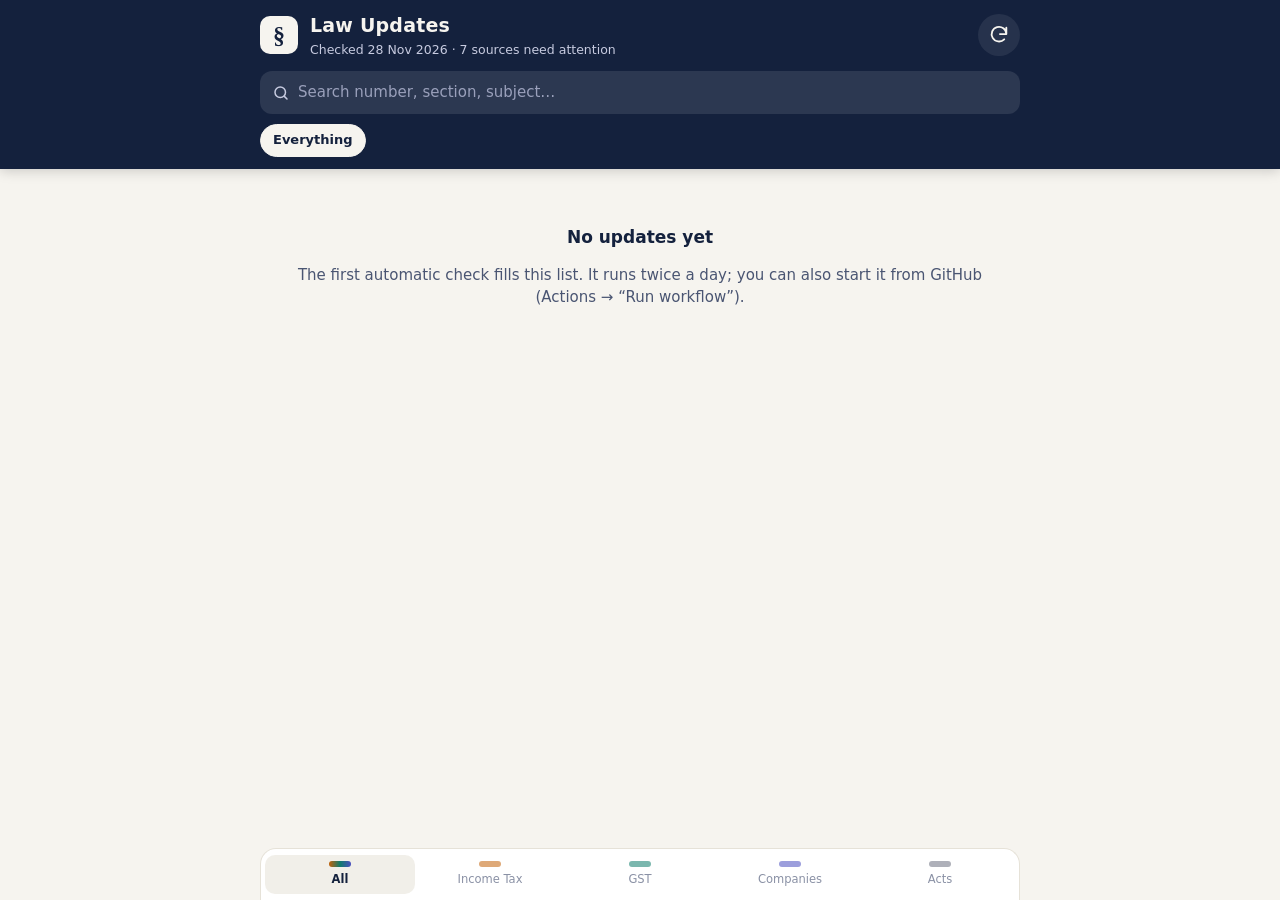
<file: docs/index.html>
<!doctype html>
<html lang="en">
<head>
<meta charset="utf-8">
<meta name="viewport" content="width=device-width, initial-scale=1, viewport-fit=cover">
<title>Law Updates</title>
<meta name="description" content="Latest Income Tax, GST and Companies Act notifications and circulars from official sources.">
<meta name="theme-color" content="#14213d">
<link rel="manifest" href="manifest.webmanifest">
<link rel="icon" href="icons/icon-192.png">
<link rel="apple-touch-icon" href="icons/icon-192.png">
<link rel="stylesheet" href="styles.css">
</head>
<body>
<header class="top">
  <div class="top-row">
    <div class="brand">
      <span class="mark" aria-hidden="true">§</span>
      <div>
        <h1>Law Updates</h1>
        <p class="sub" id="checked">Loading…</p>
      </div>
    </div>
    <button class="icon-btn" id="refresh" aria-label="Refresh">
      <svg viewBox="0 0 24 24" width="22" height="22" aria-hidden="true"><path fill="none" stroke="currentColor" stroke-width="2" stroke-linecap="round" stroke-linejoin="round" d="M20 11a8 8 0 1 0-2.3 5.7M20 4v7h-7"/></svg>
    </button>
  </div>
  <label class="search">
    <svg viewBox="0 0 24 24" width="18" height="18" aria-hidden="true"><circle cx="11" cy="11" r="7" fill="none" stroke="currentColor" stroke-width="2"/><path d="m20 20-3.5-3.5" stroke="currentColor" stroke-width="2" stroke-linecap="round"/></svg>
    <input id="q" type="search" placeholder="Search number, section, subject…" autocomplete="off">
  </label>
  <div class="chips" id="chips" role="toolbar" aria-label="Filter"></div>
</header>

<main id="main">
  <section id="feed" aria-live="polite"></section>
  <section id="library" hidden></section>
</main>

<nav class="tabs" id="tabs" aria-label="Laws">
  <button data-tab="all" class="on"><span class="dot all"></span>All<b class="badge" data-badge="all"></b></button>
  <button data-tab="income-tax"><span class="dot it"></span>Income Tax<b class="badge" data-badge="income-tax"></b></button>
  <button data-tab="gst"><span class="dot gst"></span>GST<b class="badge" data-badge="gst"></b></button>
  <button data-tab="companies"><span class="dot co"></span>Companies<b class="badge" data-badge="companies"></b></button>
  <button data-tab="library"><span class="dot lib"></span>Acts</button>
</nav>

<div class="toast" id="toast" role="status"></div>
<script src="app.js"></script>
</body>
</html>
</file>
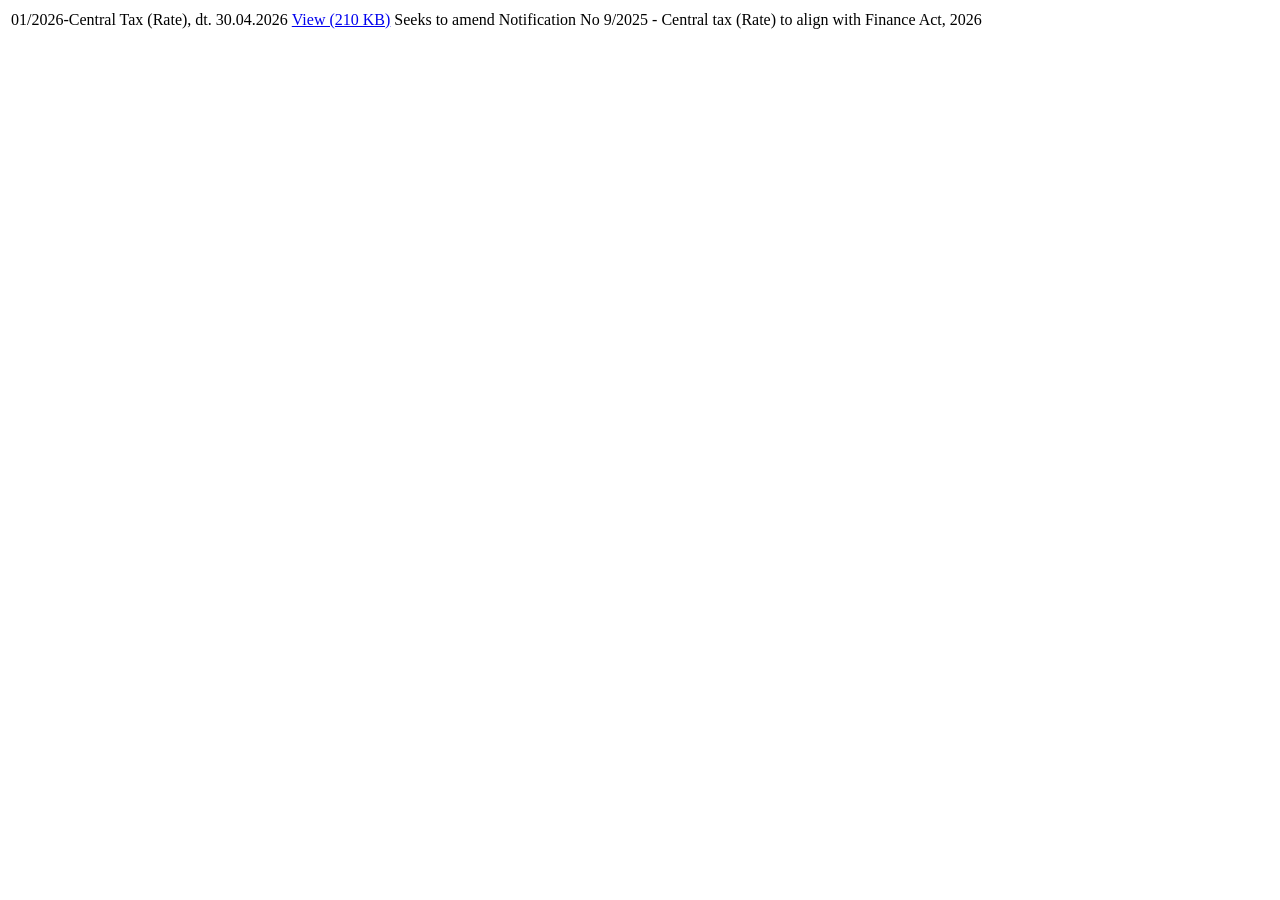
<file: tests/sample_pages/gst-central-tax-rate.html>
<html><body><table>
<tr><td>01/2026-Central Tax (Rate), dt. 30.04.2026</td><td><a href="/resources/htdocs-cbec/gst/notfctn-01-2026-ctr-eng.pdf">View (210 KB)</a></td><td>Seeks to amend Notification No 9/2025 - Central tax (Rate) to align with Finance Act, 2026</td></tr>
</table></body></html>
</file>
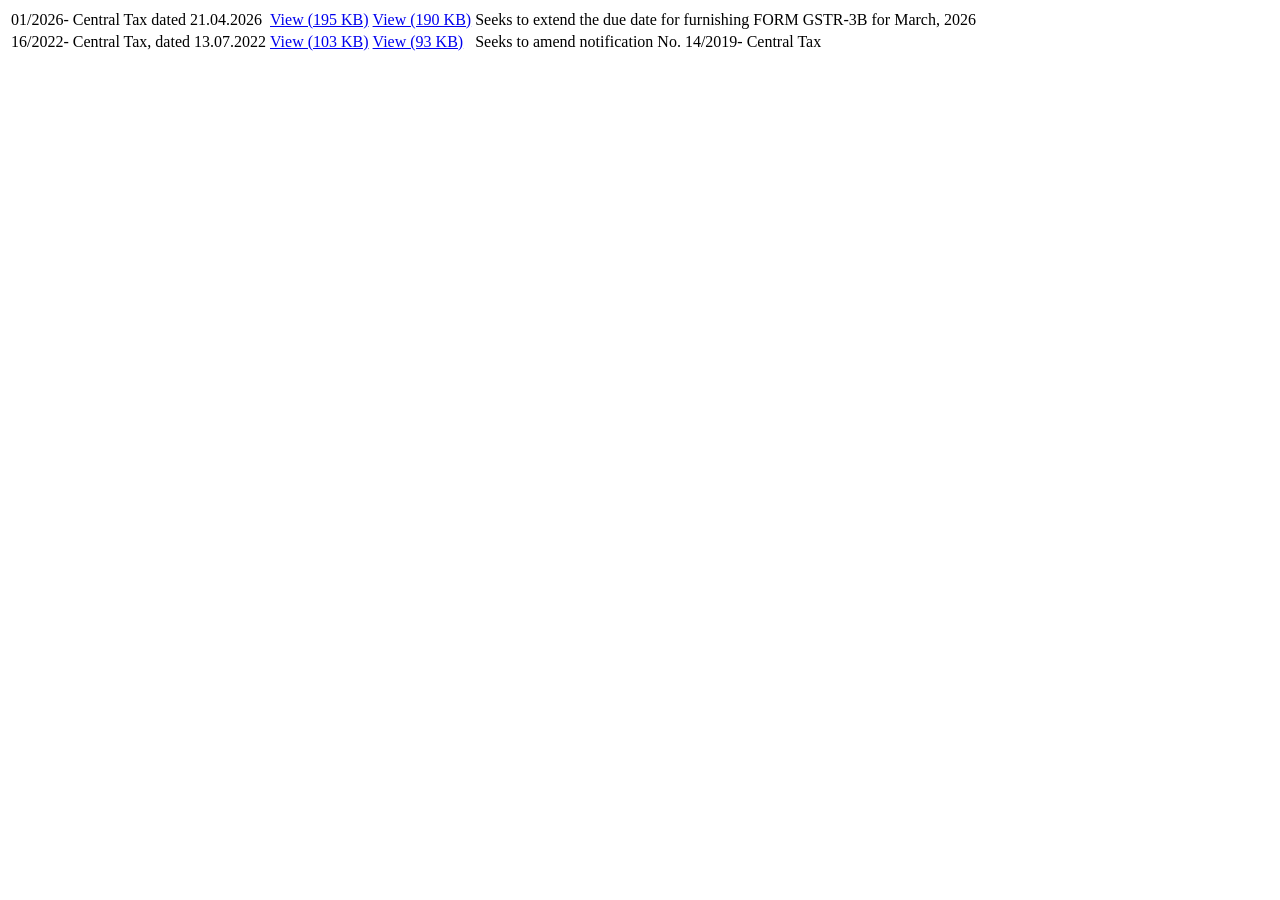
<file: tests/sample_pages/gst-central-tax.html>
<html><body><table>
<tr><td>01/2026- Central Tax dated 21.04.2026</td><td><a href="/resources/htdocs-cbec/gst/notfctn-01-central-tax-english-2026.pdf">View (195 KB)</a></td><td><a href="/hindi/notfctn-01-central-tax-hindi-2026.pdf">View (190 KB)</a></td><td>Seeks to extend the due date for furnishing FORM GSTR-3B for March, 2026</td></tr>
<tr><td>16/2022- Central Tax, dated 13.07.2022</td><td><a href="/resources/htdocs-cbec/gst/notfctn-16-central-tax-english-2022.pdf">View (103 KB)</a></td><td><a href="/hindi/notfctn-16-hindi.pdf">View (93 KB)</a></td><td>Seeks to amend notification No. 14/2019- Central Tax</td></tr>
</table></body></html>
</file>
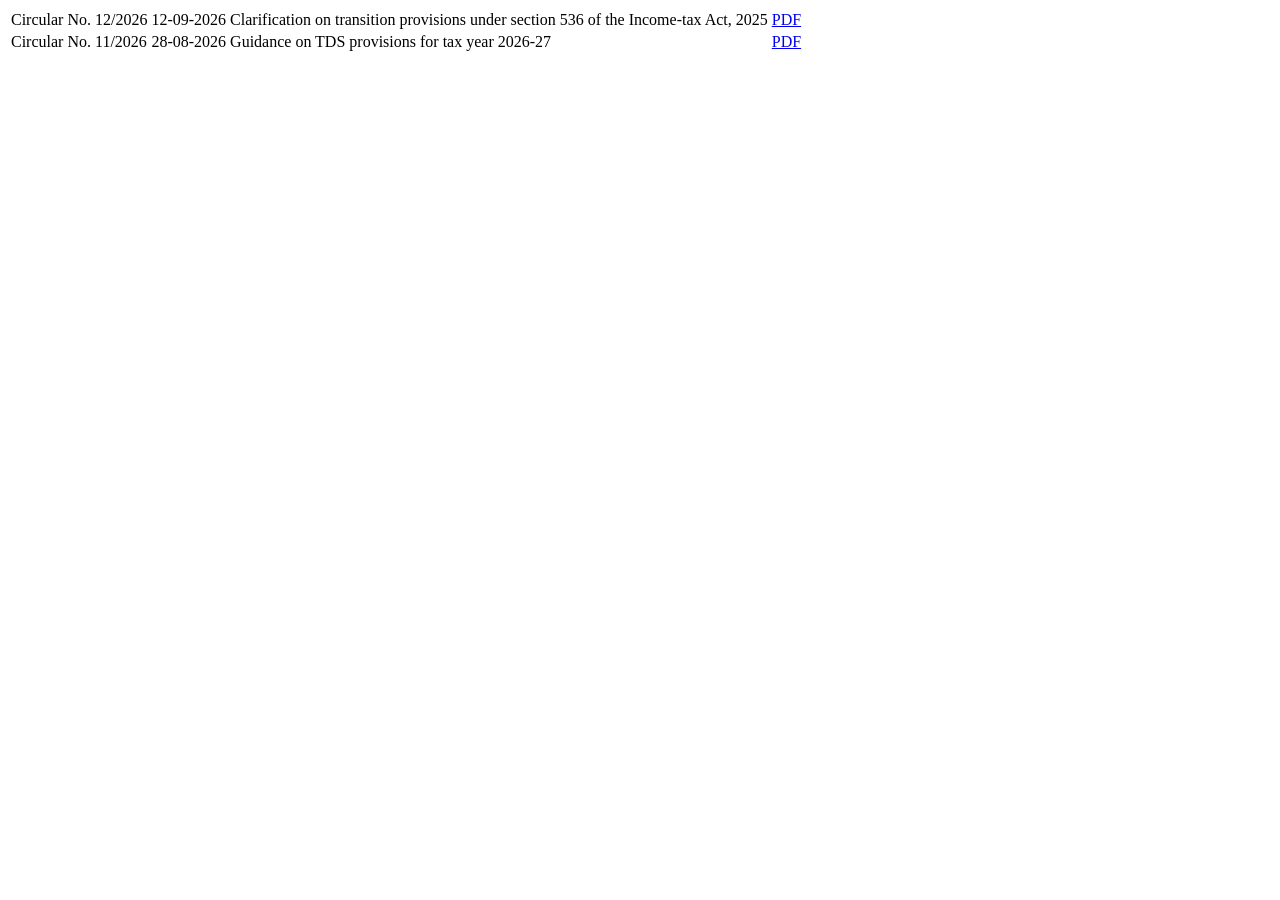
<file: tests/sample_pages/it-circulars.html>
<html><body><table>
<tr><td>Circular No. 12/2026</td><td>12-09-2026</td><td>Clarification on transition provisions under section 536 of the Income-tax Act, 2025</td><td><a href="/documents/circular-12-2026.pdf">PDF</a></td></tr>
<tr><td>Circular No. 11/2026</td><td>28-08-2026</td><td>Guidance on TDS provisions for tax year 2026-27</td><td><a href="/documents/circular-11-2026.pdf">PDF</a></td></tr>
</table></body></html>
</file>
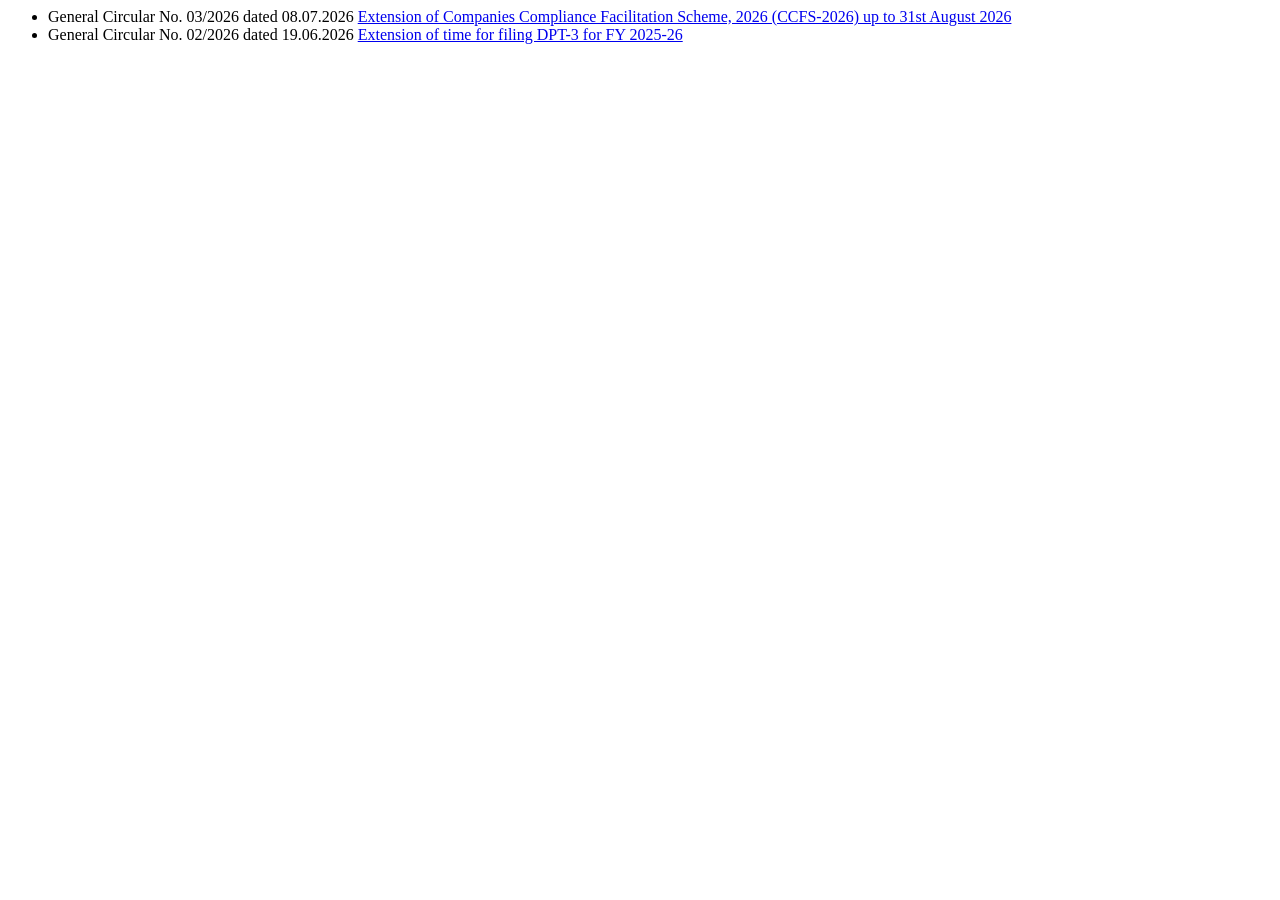
<file: tests/sample_pages/mca-circulars.html>
<html><body><ul>
<li>General Circular No. 03/2026 dated 08.07.2026 <a href="/bin/dms/getdocument?mds=ghi789&type=open">Extension of Companies Compliance Facilitation Scheme, 2026 (CCFS-2026) up to 31st August 2026</a></li>
<li>General Circular No. 02/2026 dated 19.06.2026 <a href="/bin/dms/getdocument?mds=jkl012&type=open">Extension of time for filing DPT-3 for FY 2025-26</a></li>
</ul></body></html>
</file>
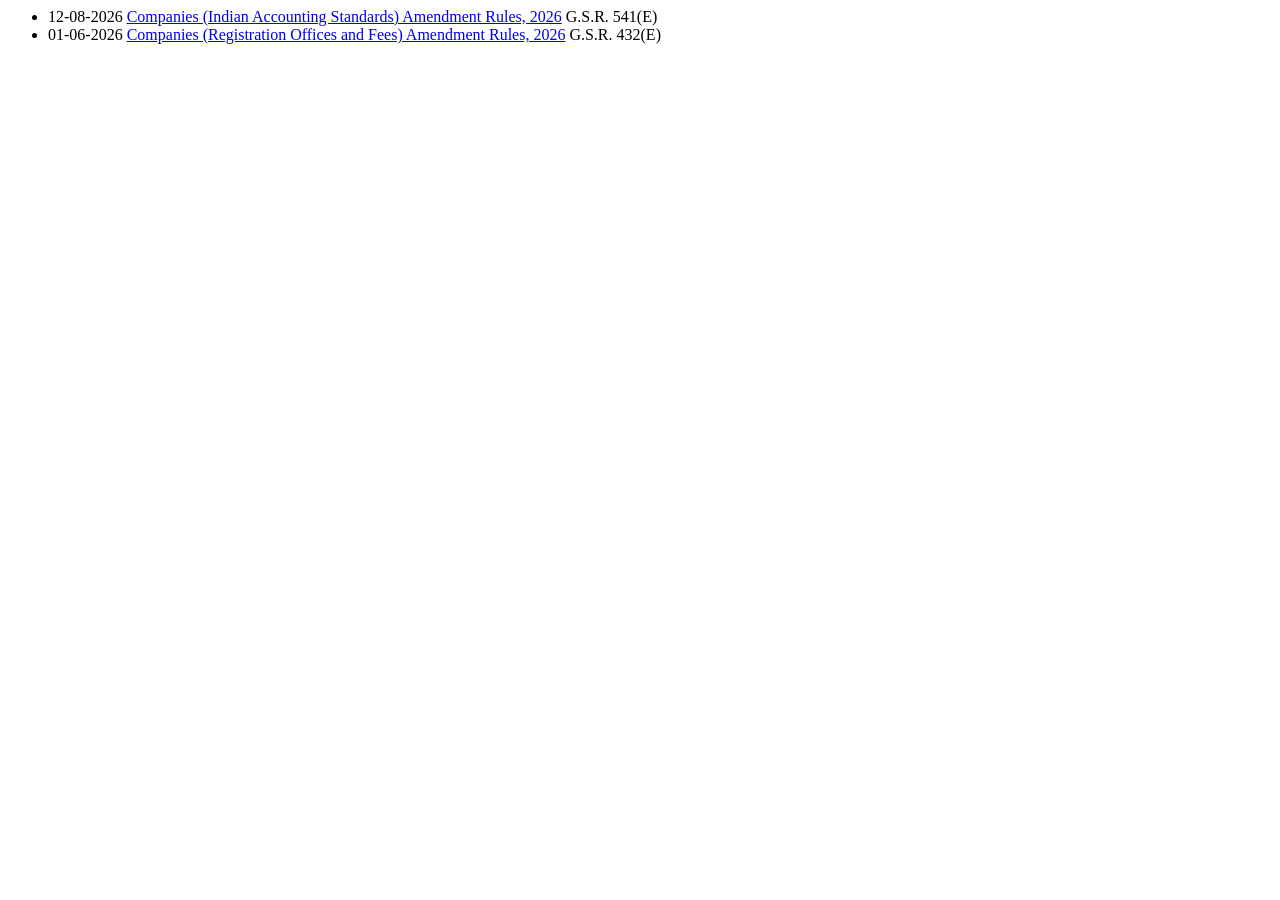
<file: tests/sample_pages/mca-notifications.html>
<html><body><ul>
<li><span>12-08-2026</span> <a href="/bin/dms/getdocument?mds=abc123&type=open">Companies (Indian Accounting Standards) Amendment Rules, 2026</a> G.S.R. 541(E)</li>
<li><span>01-06-2026</span> <a href="/bin/dms/getdocument?mds=def456&type=open">Companies (Registration Offices and Fees) Amendment Rules, 2026</a> G.S.R. 432(E)</li>
</ul></body></html>
</file>
<file: docs/styles.css>
:root {
  --bg: #f6f4ef;
  --surface: #ffffff;
  --ink: #14213d;
  --ink-2: #4a5572;
  --ink-3: #8a91a5;
  --line: #e6e2d8;
  --head: #14213d;
  --head-ink: #f6f4ef;
  --it: #c2620a;      /* Income Tax – saffron */
  --gst: #0f7b6c;     /* GST – teal */
  --co: #4b4fbf;      /* Companies – indigo */
  --lib: #6b6f80;
  --new: #d1342f;
  --chip: #233257;
  --radius: 14px;
  color-scheme: light;
}
@media (prefers-color-scheme: dark) {
  :root {
    --bg: #0f1424;
    --surface: #182036;
    --ink: #eef0f6;
    --ink-2: #b3b9cb;
    --ink-3: #7d8499;
    --line: #273152;
    --head: #0b1020;
    --it: #f0913d;
    --gst: #34b8a5;
    --co: #8b8ff0;
    --chip: #233257;
    color-scheme: dark;
  }
}
* { box-sizing: border-box; }
html, body { margin: 0; }
body {
  background: var(--bg);
  color: var(--ink);
  font: 15px/1.45 system-ui, -apple-system, "Segoe UI", Roboto, "Noto Sans", sans-serif;
  -webkit-font-smoothing: antialiased;
  padding-bottom: calc(76px + env(safe-area-inset-bottom));
}
button { font: inherit; color: inherit; }

/* Header */
.top {
  position: sticky; top: 0; z-index: 5;
  background: var(--head); color: var(--head-ink);
  padding: calc(12px + env(safe-area-inset-top)) 16px 10px;
  box-shadow: 0 2px 12px rgba(0,0,0,.18);
}
.top-row { display: flex; align-items: center; justify-content: space-between; gap: 12px; max-width: 760px; margin: 0 auto; }
.brand { display: flex; align-items: center; gap: 12px; min-width: 0; }
.mark {
  width: 38px; height: 38px; flex: none; border-radius: 10px;
  display: grid; place-items: center;
  background: #f6f4ef; color: #14213d; font: 700 24px/1 Georgia, "Times New Roman", serif;
}
h1 { margin: 0; font-size: 19px; letter-spacing: .2px; }
.sub { margin: 1px 0 0; font-size: 12.5px; color: #c7cbe0; white-space: nowrap; overflow: hidden; text-overflow: ellipsis; }
.icon-btn {
  width: 42px; height: 42px; border-radius: 50%; border: 0; flex: none;
  background: rgba(255,255,255,.08); color: var(--head-ink); cursor: pointer;
  display: grid; place-items: center;
}
.icon-btn:active { background: rgba(255,255,255,.18); }
.icon-btn.spin svg { animation: spin .8s linear infinite; }
@keyframes spin { to { transform: rotate(360deg); } }

.search {
  display: flex; align-items: center; gap: 8px;
  max-width: 760px; margin: 12px auto 0;
  background: rgba(255,255,255,.1); border-radius: 12px; padding: 0 12px;
  color: #c7cbe0;
}
.search input {
  flex: 1; min-width: 0; border: 0; outline: 0; background: transparent;
  color: var(--head-ink); font: inherit; padding: 11px 0;
}
.search input::placeholder { color: #9aa0bb; }
.search:focus-within { background: rgba(255,255,255,.16); }

.chips {
  display: flex; gap: 8px; overflow-x: auto; scrollbar-width: none;
  max-width: 760px; margin: 10px auto 0; padding-bottom: 2px;
}
.chips::-webkit-scrollbar { display: none; }
.chip {
  flex: none; border: 1px solid rgba(255,255,255,.18); background: transparent;
  color: #dfe2f0; border-radius: 999px; padding: 6px 12px; font-size: 13px; cursor: pointer;
}
.chip.on { background: #f6f4ef; color: #14213d; border-color: #f6f4ef; font-weight: 600; }

/* Feed */
main { max-width: 760px; margin: 0 auto; padding: 8px 12px 24px; }
.month {
  font-size: 12px; font-weight: 700; letter-spacing: .08em; text-transform: uppercase;
  color: var(--ink-3); margin: 18px 6px 8px;
}
.card {
  display: block; text-decoration: none; color: inherit;
  background: var(--surface); border: 1px solid var(--line); border-radius: var(--radius);
  padding: 12px 14px 12px 16px; margin-bottom: 8px; position: relative; overflow: hidden;
}
.card::before { content: ""; position: absolute; left: 0; top: 0; bottom: 0; width: 4px; background: var(--c, var(--lib)); }
.card:active { transform: scale(.995); }
.card.it { --c: var(--it); } .card.gst { --c: var(--gst); } .card.co { --c: var(--co); }
.meta { display: flex; align-items: center; flex-wrap: wrap; gap: 6px 10px; font-size: 12.5px; color: var(--ink-2); }
.law { font-weight: 700; color: var(--c); }
.num { font-variant-numeric: tabular-nums; }
.when { margin-left: auto; color: var(--ink-3); font-variant-numeric: tabular-nums; }
.title {
  margin: 6px 0 0; font-size: 15px; line-height: 1.4;
  display: -webkit-box; -webkit-line-clamp: 3; -webkit-box-orient: vertical; overflow: hidden;
}
.new {
  background: var(--new); color: #fff; font-size: 10.5px; font-weight: 800; letter-spacing: .06em;
  padding: 2px 6px; border-radius: 5px;
}
.open { display: inline-flex; align-items: center; gap: 4px; margin-top: 8px; font-size: 12.5px; color: var(--c); font-weight: 600; }
.more {
  display: block; width: 100%; margin: 12px 0; padding: 12px; border-radius: 12px;
  border: 1px dashed var(--line); background: transparent; color: var(--ink-2); cursor: pointer;
}
mark { background: #ffe58a; color: #14213d; border-radius: 3px; padding: 0 1px; }

.empty { text-align: center; color: var(--ink-2); padding: 48px 16px; }
.empty h2 { color: var(--ink); font-size: 17px; margin: 0 0 6px; }

/* Library */
.group { margin-top: 14px; }
.group h2 { font-size: 13px; letter-spacing: .08em; text-transform: uppercase; color: var(--ink-3); margin: 18px 6px 8px; }
.link-card { padding: 12px 14px 12px 16px; }
.link-card .name { font-weight: 600; }
.link-card .note { font-size: 13px; color: var(--ink-2); margin-top: 2px; }
.health { list-style: none; padding: 0; margin: 0; }
.health li {
  background: var(--surface); border: 1px solid var(--line); border-radius: 12px;
  padding: 10px 12px; margin-bottom: 6px; font-size: 13px; display: flex; gap: 10px; align-items: flex-start;
}
.health .st { width: 10px; height: 10px; border-radius: 50%; margin-top: 5px; flex: none; background: #2f9e44; }
.health .st.bad { background: var(--new); }
.health .src { font-weight: 600; }
.health .msg { color: var(--ink-2); }
.fine { font-size: 12.5px; color: var(--ink-3); margin: 18px 6px; }

/* Bottom tabs */
.tabs {
  position: fixed; left: 0; right: 0; bottom: 0; z-index: 6;
  display: grid; grid-template-columns: repeat(5, 1fr);
  background: var(--surface); border-top: 1px solid var(--line);
  padding: 6px 4px calc(6px + env(safe-area-inset-bottom));
}
.tabs button {
  position: relative; border: 0; background: none; cursor: pointer;
  display: flex; flex-direction: column; align-items: center; gap: 4px;
  font-size: 11.5px; color: var(--ink-3); padding: 6px 2px; border-radius: 10px;
}
.tabs button.on { color: var(--ink); font-weight: 700; background: color-mix(in srgb, var(--line) 55%, transparent); }
.dot { width: 22px; height: 6px; border-radius: 3px; background: var(--lib); opacity: .55; }
.tabs button.on .dot { opacity: 1; }
.dot.all { background: linear-gradient(90deg, var(--it), var(--gst), var(--co)); }
.dot.it { background: var(--it); } .dot.gst { background: var(--gst); } .dot.co { background: var(--co); }
.badge {
  position: absolute; top: 0; right: calc(50% - 26px);
  min-width: 17px; height: 17px; padding: 0 4px; border-radius: 9px;
  background: var(--new); color: #fff; font-size: 10.5px; line-height: 17px; text-align: center;
}
.badge:empty { display: none; }

.toast {
  position: fixed; left: 50%; bottom: calc(86px + env(safe-area-inset-bottom)); transform: translate(-50%, 20px);
  background: var(--ink); color: var(--bg); padding: 10px 16px; border-radius: 10px; font-size: 13.5px;
  opacity: 0; pointer-events: none; transition: .25s; max-width: calc(100% - 32px);
}
.toast.show { opacity: 1; transform: translate(-50%, 0); }

@media (min-width: 700px) {
  .tabs { max-width: 760px; margin: 0 auto; border: 1px solid var(--line); border-bottom: 0; border-radius: 16px 16px 0 0; }
}
</file>
